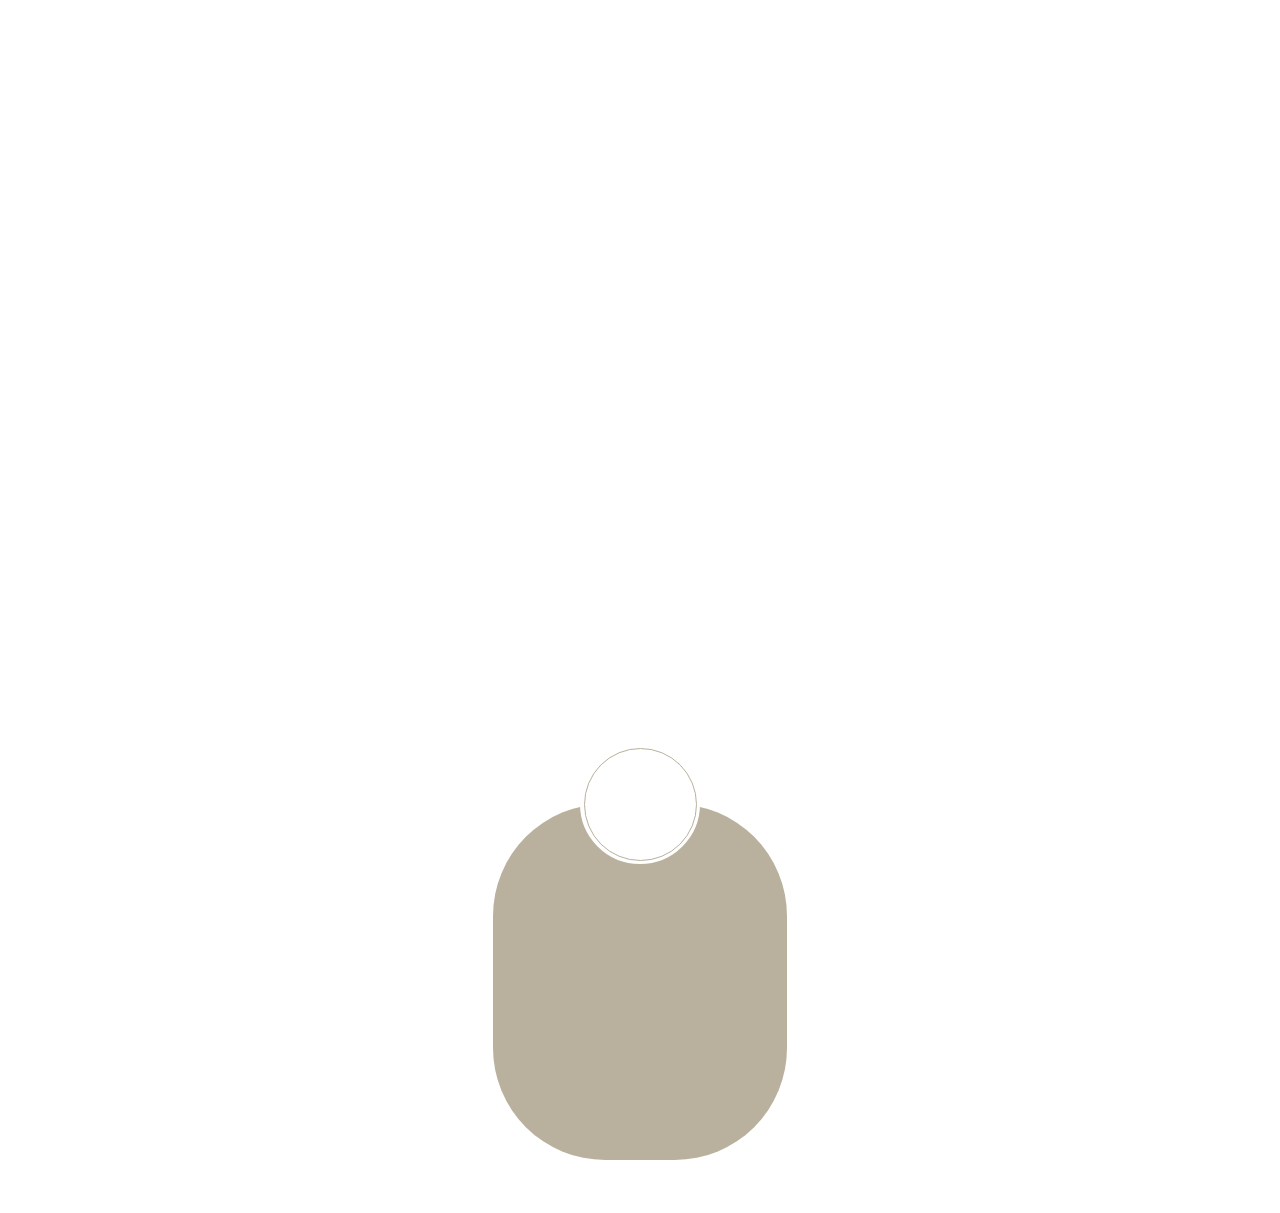
<file: index.html>
<html xmlns="http://www.w3.org/1999/xhtml" lang="en">

<head>

	<style type="text/css">

</style>

</head>


<table width="76%" border="0" align="center" cellspacing="0" cellpadding="0" class="tableWidth">
<tr class="blak">
<td>
	<table width="100%" border="0" align="center" cellspacing="1" cellpadding="0">
	<tr>
	<td colspan="6"> 
		<table width="100%" border="0" align="center" cellspacing="0" cellpadding="10">
		<tr> 
		<td id="pageContent"> 
</HEAD>
<BODY>


	<meta HTTP-EQUIV="Refresh" CONTENT="0; URL=weddingpage/index.html">



</body>

</html>
</file>
